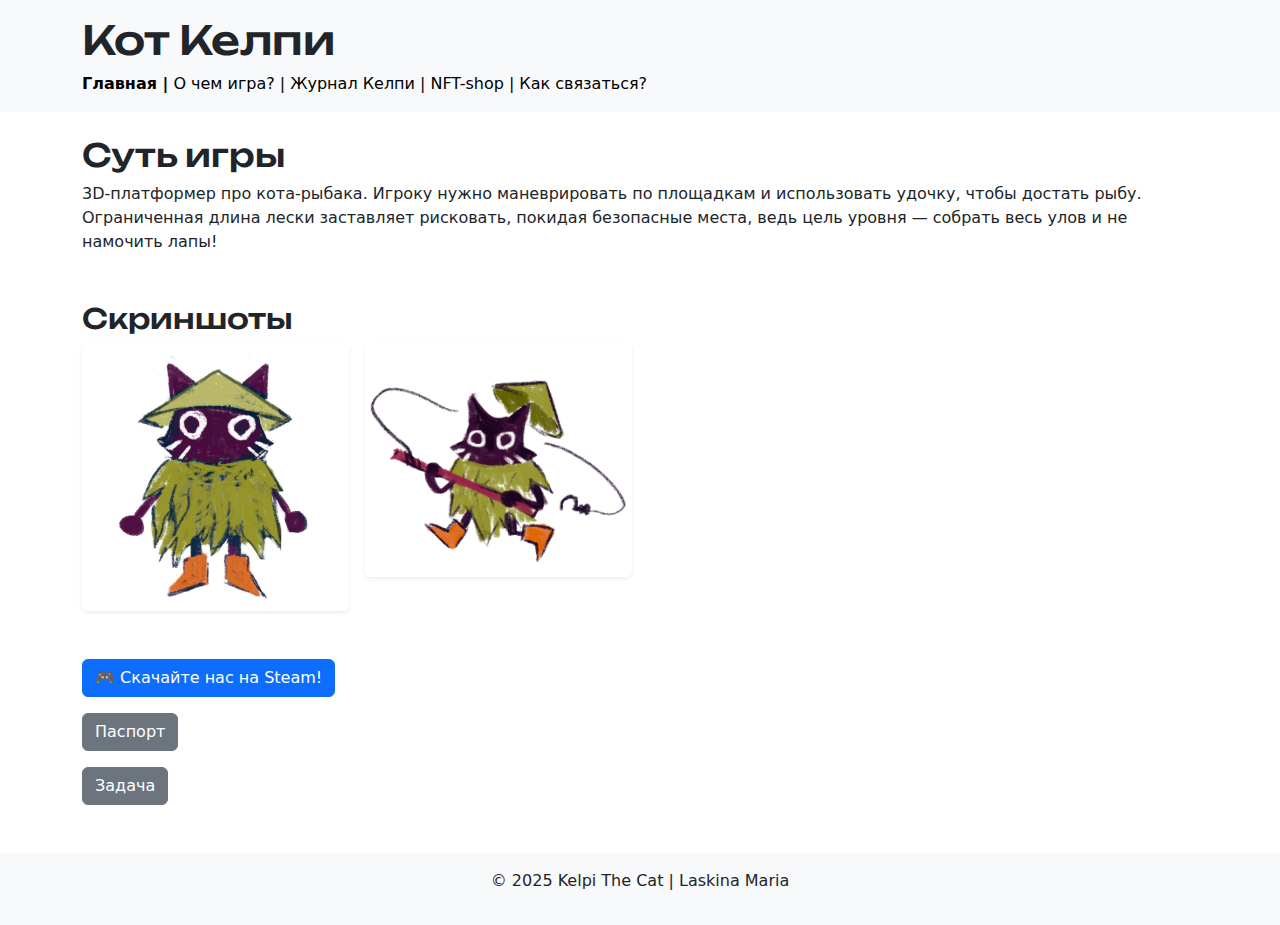
<file: index.html>
<!DOCTYPE html>
<html lang="ru">
<head>
  <meta charset="UTF-8">
  <title>Kelpi The Cat</title>
  <link rel="stylesheet" href="style.css">
  <link href="https://cdn.jsdelivr.net/npm/bootstrap@5.3.2/dist/css/bootstrap.min.css" rel="stylesheet">
</head>
<body>

  
<header class="p-3 bg-light mb-4">
  <div class="container">
    <h1>Кот Келпи</h1>
    <nav style="display: flex; flex-wrap: wrap; gap: 5px;">
      <a href="index.html" style="text-decoration:none; color:black;"><strong>Главная |</strong></a> 
      <a href="about.html" style="text-decoration:none; color:black;">О чем игра? |</a> 
      <a href="diary.html" style="text-decoration:none; color:black;">Журнал Келпи |</a> 
      <a href="work_proc.html" style="text-decoration:none; color:black;">NFT-shop |</a> 
      <a href="contact.html" style="text-decoration:none; color:black;">Как связаться?</a>
    </nav>
  </div>
</header>

<!-- Для адаптивного перехода на вертикаль можно добавить стиль прямо здесь -->
<style>
  @media (max-width: 600px) {
    nav {
      flex-direction: column;
    }
  }
</style>

 
  <main class="container mb-4">

    
    <section class="mb-5">
      <h2>Суть игры</h2>
      <p>
        3D-платформер про кота-рыбака. Игроку нужно маневрировать по площадкам и использовать удочку, 
        чтобы достать рыбу. Ограниченная длина лески заставляет рисковать, покидая безопасные места, 
        ведь цель уровня — собрать весь улов и не намочить лапы!
      </p>
    </section>

    
    <section class="mb-5">
      <h3>Скриншоты</h3>
      <div class="row g-3">
        <div class="col-6 col-md-3">
          <a href="images/IMG_4905.png" target="_blank">
            <img src="images/IMG_4905.PNG" alt="Кот на причале" class="img-fluid rounded shadow-sm">
          </a>
        </div>
        <div class="col-6 col-md-3">
          <a href="images/IMG_4907.png" target="_blank">
            <img src="images/IMG_4907.PNG" alt="Ловля рыбы" class="img-fluid rounded shadow-sm">
          </a>
        </div>
        
      </div>
    </section>

    
    <section class="mb-5">
      <p>
        <a href="https://store.steampowered.com/" target="_blank" class="btn btn-primary">
          🎮 Скачайте нас на Steam!
        </a>
      </p>
      <p><a href="pasport.html" class="btn btn-secondary">Паспорт</a></p>
      <p><a href="exes.html" class="btn btn-secondary">Задача</a></p>
    </section>

  </main>

  <!-- Footer -->
  <footer class="bg-light text-center py-3">
    <p>© 2025 Kelpi The Cat | Laskina Maria</p>
  </footer>

  <!-- Bootstrap JS -->
  <script src="https://cdn.jsdelivr.net/npm/bootstrap@5.3.2/dist/js/bootstrap.bundle.min.js"></script>

</body>
</html>
</file>
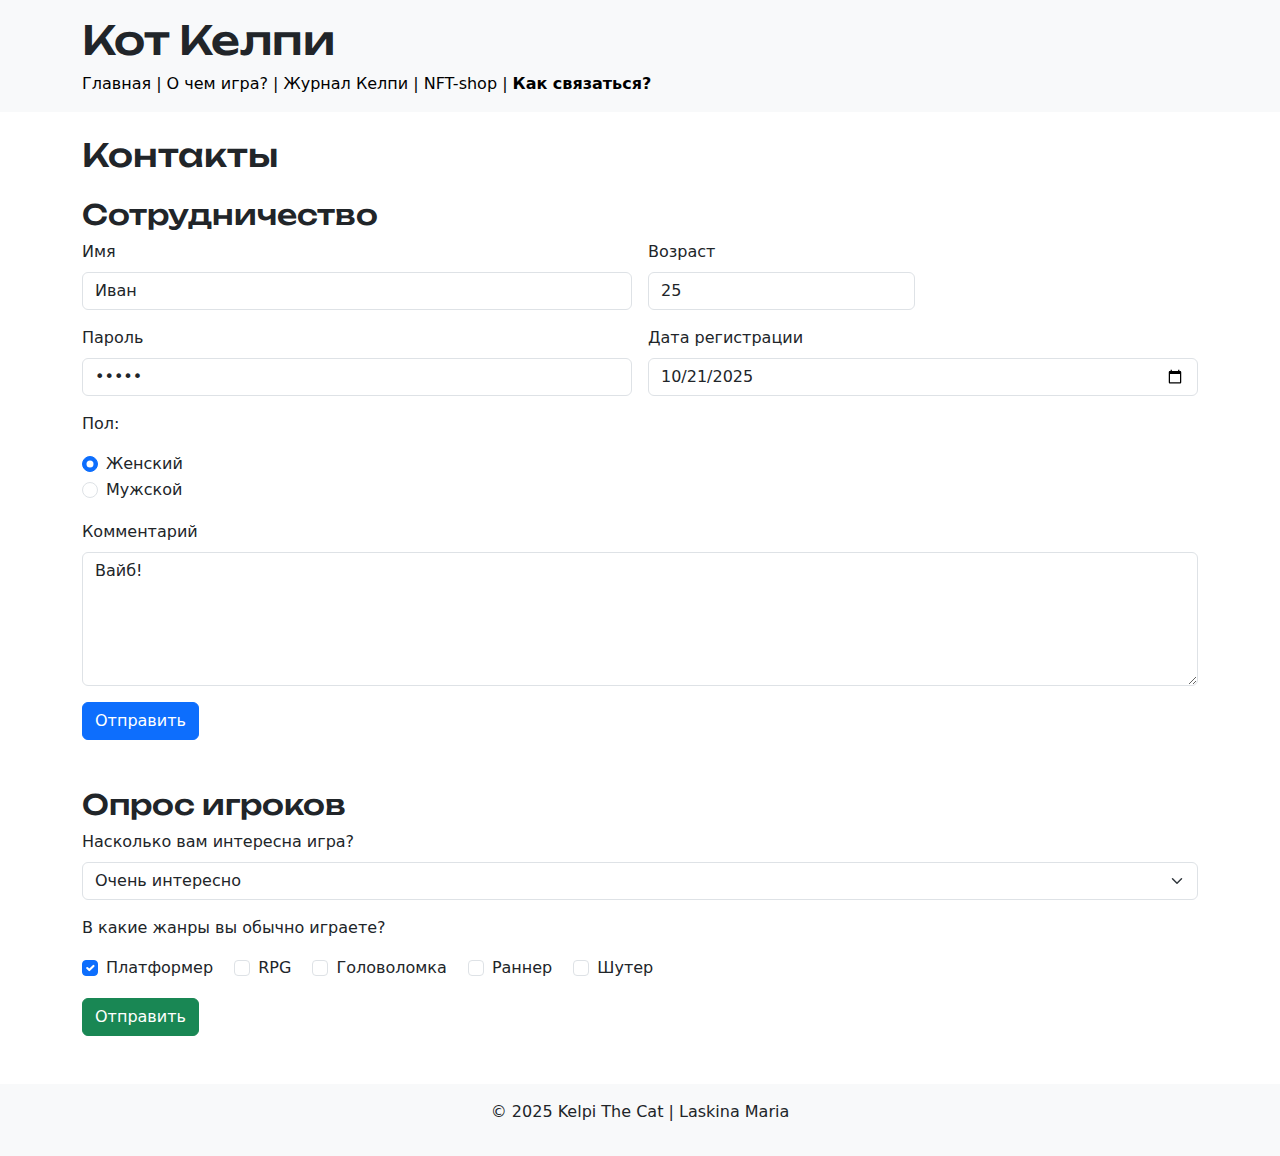
<file: contact.html>
<!DOCTYPE html>
<html lang="ru">
<head>
  <meta charset="UTF-8">
  <title>Контакты | Kelpi The Cat</title>
  <link rel="stylesheet" href="style.css">
  <link href="https://cdn.jsdelivr.net/npm/bootstrap@5.3.2/dist/css/bootstrap.min.css" rel="stylesheet">
</head>
<body>

  
<header class="p-3 bg-light mb-4">
  <div class="container">
    <h1>Кот Келпи</h1>
    <nav style="display: flex; flex-wrap: wrap; gap: 5px;">
      <a href="index.html" style="text-decoration:none; color:black;">Главная |</a> 
      <a href="about.html" style="text-decoration:none; color:black;">О чем игра? |</a> 
      <a href="diary.html" style="text-decoration:none; color:black;">Журнал Келпи |</a> 
      <a href="work_proc.html" style="text-decoration:none; color:black;">NFT-shop |</a> 
      <a href="contact.html" style="text-decoration:none; color:black;"><strong>Как связаться?</strong></a>
    </nav>
  </div>
</header>

<!-- Для адаптивного перехода на вертикаль можно добавить стиль прямо здесь -->
<style>
  @media (max-width: 600px) {
    nav {
      flex-direction: column;
    }
  }
</style>

  
  <main class="container mb-5">
    <h2 class="mb-4">Контакты</h2>

    
    <section class="mb-5">
      <h3>Сотрудничество</h3>
      <form action="https://dzen.ru/?clid=1985545-217&win=206&yredirect=true" method="get" target="_blank" class="row g-3">
        <div class="col-md-6">
          <label for="name" class="form-label">Имя</label>
          <input type="text" class="form-control" id="name" name="name" value="Иван" required>
        </div>

        <div class="col-md-3">
          <label for="age" class="form-label">Возраст</label>
          <input type="number" class="form-control" id="age" name="age" value="25" min="1" max="100">
        </div>

        <div class="col-md-6">
          <label for="password" class="form-label">Пароль</label>
          <input type="password" class="form-control" id="password" name="password" value="12345">
        </div>

        <div class="col-md-6">
          <label for="reg_date" class="form-label">Дата регистрации</label>
          <input type="date" class="form-control" id="reg_date" name="reg_date" value="2025-10-21">
        </div>

        <div class="col-md-6">
          <p>Пол:</p>
          <div class="form-check">
            <input type="radio" class="form-check-input" id="female" name="gender" value="Женский" checked>
            <label class="form-check-label" for="female">Женский</label>
          </div>
          <div class="form-check">
            <input type="radio" class="form-check-input" id="male" name="gender" value="Мужской">
            <label class="form-check-label" for="male">Мужской</label>
          </div>
        </div>

        <input type="hidden" name="source" value="game_form_default">

        <div class="col-12">
          <label for="message" class="form-label">Комментарий</label>
          <textarea class="form-control" id="message" name="message" rows="5">Вайб!</textarea>
        </div>

        <div class="col-12">
          <button type="submit" class="btn btn-primary">Отправить</button>
        </div>
      </form>
    </section>

   
    <section>
      <h3>Опрос игроков</h3>
      <form action="https://dzen.ru/?clid=1985545-217&win=206&yredirect=true" method="get" target="_blank" class="row g-3">
        <div class="col-12">
          <label for="interest" class="form-label">Насколько вам интересна игра?</label>
          <select class="form-select" id="interest" name="interest">
            <option value="Очень интересно">Очень интересно</option>
            <option value="Интересно">Интересно</option>
            <option value="Нейтрально">Нейтрально</option>
            <option value="Не интересно">Не интересно</option>
          </select>
        </div>

        <div class="col-12">
          <p>В какие жанры вы обычно играете?</p>
          <div class="form-check form-check-inline">
            <input class="form-check-input" type="checkbox" name="genre" value="Платформер" checked>
            <label class="form-check-label">Платформер</label>
          </div>
          <div class="form-check form-check-inline">
            <input class="form-check-input" type="checkbox" name="genre" value="RPG">
            <label class="form-check-label">RPG</label>
          </div>
          <div class="form-check form-check-inline">
            <input class="form-check-input" type="checkbox" name="genre" value="Головоломка">
            <label class="form-check-label">Головоломка</label>
          </div>
          <div class="form-check form-check-inline">
            <input class="form-check-input" type="checkbox" name="genre" value="Раннер">
            <label class="form-check-label">Раннер</label>
          </div>
          <div class="form-check form-check-inline">
            <input class="form-check-input" type="checkbox" name="genre" value="Шутер">
            <label class="form-check-label">Шутер</label>
          </div>
        </div>

        <div class="col-12">
          <button type="submit" class="btn btn-success">Отправить</button>
        </div>
      </form>
    </section>

  </main>

  <!-- Footer -->
  <footer class="bg-light text-center py-3">
    <p>© 2025 Kelpi The Cat | Laskina Maria</p>
  </footer>

  <script src="https://cdn.jsdelivr.net/npm/bootstrap@5.3.2/dist/js/bootstrap.bundle.min.js"></script>
</body>
</html>
</file>
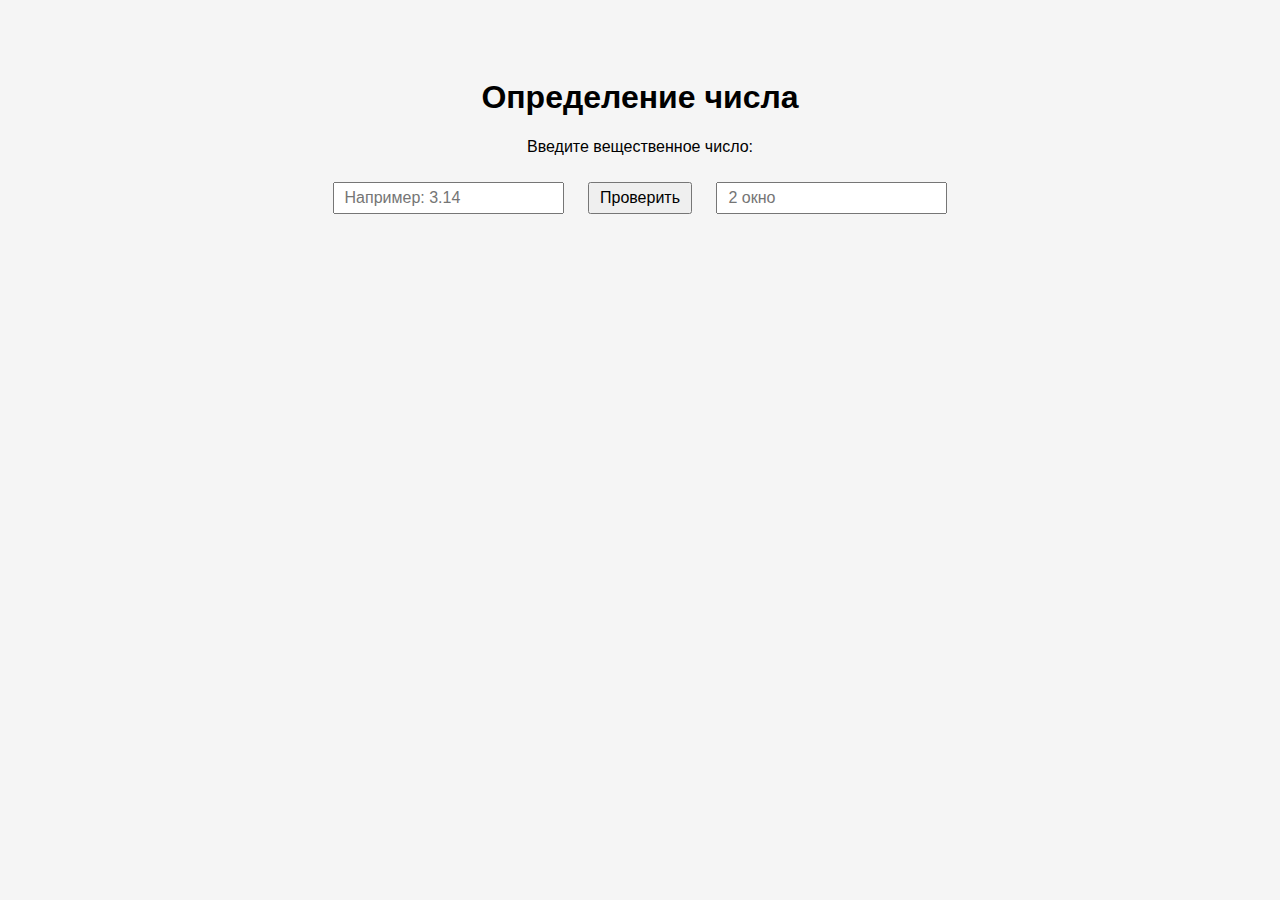
<file: exes.html>
<!DOCTYPE html>
<html lang="ru">
<head>
  <meta charset="UTF-8">
  <title>Решение алгоритмической задачи</title>
  <style>
    body {
      font-family: Arial, sans-serif;
      background: #f5f5f5;
      text-align: center;
      padding: 50px;
    }
    input, button {
      font-size: 16px;
      padding: 5px 10px;
      margin: 10px;
    }
    #result {
      margin-top: 20px;
      font-weight: bold;
      font-size: 18px;
    }
    
  </style>
</head>
<body>

<h1>Определение числа</h1>
<p>Введите вещественное число:</p>
<input type="number" step="any" id="numberInput" placeholder="Например: 3.14">
<button id="checkBtn">Проверить</button>
<input type="number" step="any" id="numberInput2" placeholder="2 окно">

<div id="result"></div>

<script>
  document.getElementById('checkBtn').addEventListener('click', function() {
    const input = document.getElementById('numberInput').value;
    const num = parseFloat(input);

    const input2 = document.getElementById('numberInput2').value;
    const num2 = parseFloat(input2);

    let message;

    if (isNaN(num) || isNaN(num2)) {
        message = "Пожалуйста, введите корректное число!";
    } else if (num + num2 > 100) {
        message = "Число больше 100.";
    } else if (num + num2 < 100) {
        message = "Число меньше 100.";
    } else {
        message = "Эквивалентны.";
    }

    document.getElementById('result').innerText = message;
});

</script>

</body>
</html>
</file>
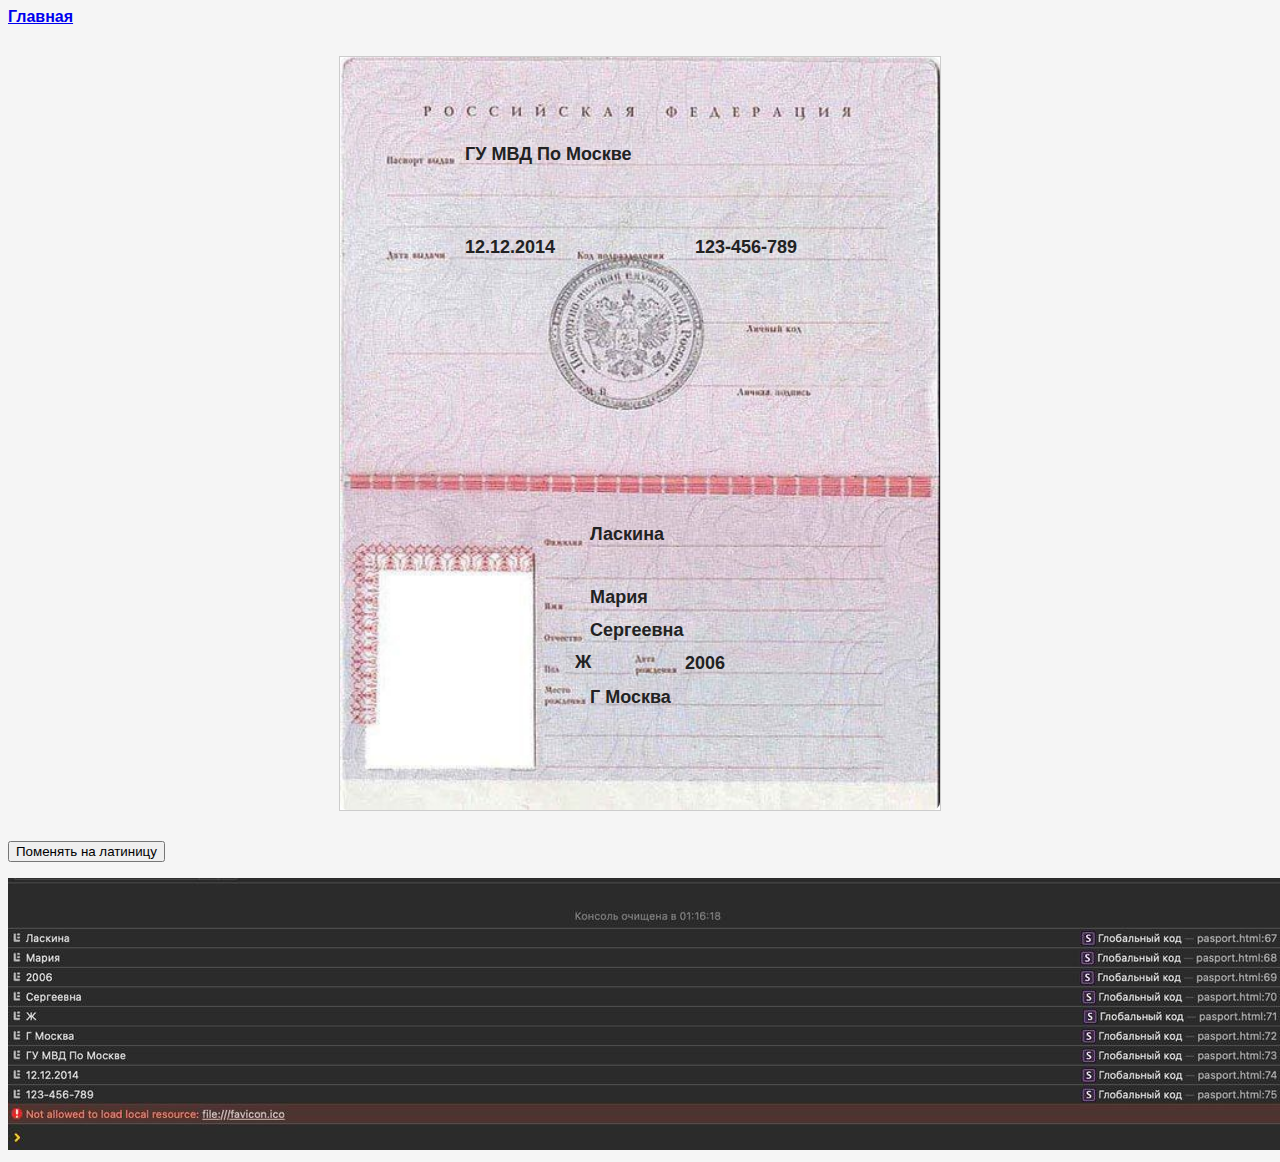
<file: pasport.html>
<!DOCTYPE html>
<html lang="ru">
<head>
  <meta charset="UTF-8">
  <title>DOM_JS</title>
  <style>
    body {
      font-family: Arial;
      background: #f5f5f5;
    }
    .passport {
      position: relative;
      width: 600px;
      margin: 30px auto;
      border: 1px solid #ccc;
      background: white;
    }
    .passport img {
      width: 100%;
      display: block;
      border-radius: 8px;
    }
    .passport p {
      position: absolute;
      font-size: 18px;
      font-weight: bold;
      color: #222;
      margin: 0;
    }
    .surname { top: 467px; left: 250px; }
    .name { top: 530px; left: 250px; }
    .birth { top: 596px; left: 345px; }
    .Fname { top: 563px; left: 250px}
    .gender { top: 595px; left: 235px}
    .place { top: 630px; left: 250px}
    .vidacha { top: 87px; left: 125px}
    .data { top: 180px; left: 125px}
    .key { top: 180px; left: 355px}
  </style>
</head>
<body>
    <a href="main_page.html"><strong>Главная</strong></a>
  <div class="passport">
    <img src="images/8ccbcba24253a9b7ac5b1a4b5db595c4.jpg" alt="Паспорт">
    <p class="surname"> <span>Ласкина</span></p>
    <p class="name"> <span>Мария</span></p>
    <p class="birth"><span>2006</span></p>
    <p class="Fname"><span>Сергеевна</span></p>
    <p class="gender"><span>Ж</span></p>
    <p class="place"><span>Г Москва</span></p>
    <p class="vidacha"><span>ГУ МВД По Москве</span></p>
    <p class="data"><span>12.12.2014</span></p>
    <p class="key"><span>123-456-789</span></p>
  </div>

  <button id="convert">Поменять на латиницу</button>

<script>
  const original = {
    surname: "Ласкина",
    name: "Мария",
    Fname: "Сергеевна",
    gender: "Ж",
    place: "Г Москва",
    vidacha: "ГУ МВД По Москве"
  };

  const latin = {
    surname: "Laskina",
    name: "Maria",
    Fname: "Sergeevna",
    gender: "F",
    place: "Moscow",
    vidacha: "Gov Dep Moscow"
  };

  let isLatin = false; 

  document.getElementById('convert').addEventListener('click', function() {

    const data = isLatin ? original : latin;

    document.querySelector('.surname span').innerText = data.surname;
    document.querySelector('.name span').innerText = data.name;
    document.querySelector('.Fname span').innerText = data.Fname;
    document.querySelector('.gender span').innerText = data.gender;
    document.querySelector('.place span').innerText = data.place;
    document.querySelector('.vidacha span').innerText = data.vidacha;

    isLatin = !isLatin;

    this.innerText = isLatin ? "Вернуть кириллицу" : "Поменять на латиницу";
  });
</script> 
<p> </p>
<img src="images/2025-10-22 01.16.52.jpg">


    </body>

</html>
</file>
<file: style.css>
@import url('https://fonts.googleapis.com/css2?family=Unbounded:wght@200;400;700;900&family=Yanone+Kaffeesatz:wght@200;400;700&display=swap');

html {
  scroll-behavior: smooth;
}

body {
  font-family: 'Unbounded', sans-serif;
  margin: 0;
  padding: 0;
}

/* Заголовки */
h1, h2, h3 {
  font-family: 'Unbounded', sans-serif;
  font-weight: 700;
}

/* Кнопка "Назад вверх" */
.back-to-top {
  position: fixed;       
  bottom: 20px;          
  right: 20px;           
  width: 50px;           
  height: 50px;
  background-color: #0077cc;
  color: white;
  font-size: 24px;
  text-align: center;
  line-height: 50px;    
  border-radius: 50%;    
  text-decoration: none;
  z-index: 9999;        
  box-shadow: 0 4px 8px rgba(0,0,0,0.3);
  transition: background 0.3s;
}

.back-to-top:hover {
  background-color: #005fa3;
}

/* Хедер */
header {
  background-color: #ffe4e1;
  position: relative;
  z-index: 1000;
  padding: 20px;
}

/* Таблица */
.fish-table {
  width: 500px;
  margin: 50px auto;
  border-collapse: collapse;
  text-align: center;
  font-family: "Georgia", serif;
  color: #222;
  background-image: url("images/IMG_4905.PNG"); 
  background-size: cover;
  background-position: center;
}

.fish-table th,
.fish-table td {
  border: 1px solid rgba(0, 0, 0, 0.3);
  padding: 10px 15px;
  background: transparent; 
  background-color: rgba(255, 255, 255, 0.6); 
}
</file>
